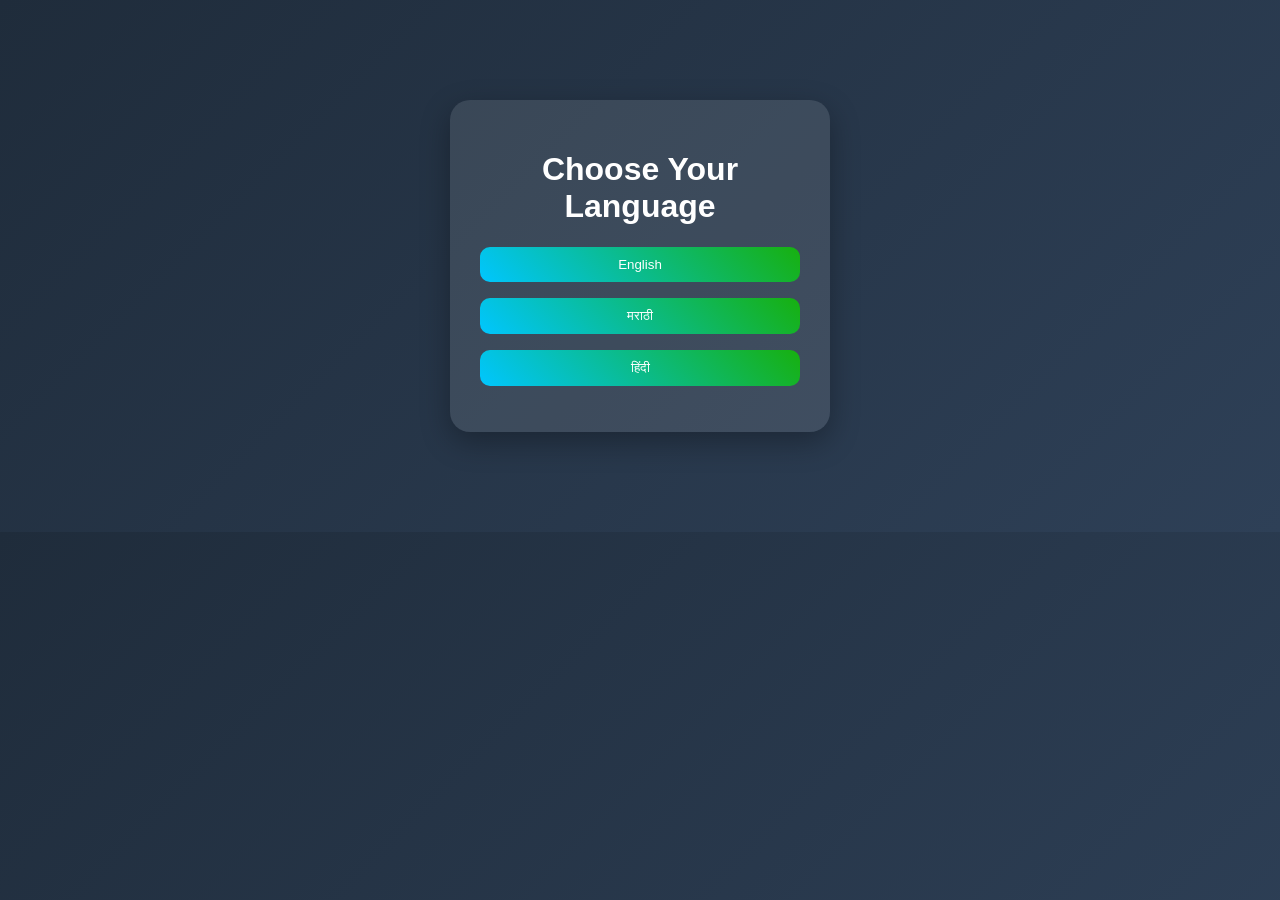
<file: Frontend/language.html>
<!DOCTYPE html>
<html>
<head>
<title>Select Language</title>
<link rel="stylesheet" href="style.css">
</head>

<body>

<div class="container fade-in">
  <h1> Choose Your Language</h1>

  <button onclick="setLang('en')">English</button></p>

  <button onclick="setLang('mr')">मराठी</button></p>

  <button onclick="setLang('hi')">हिंदी</button></p>
</div>

<script src="script.js"></script>
</body>
</html>
</file>
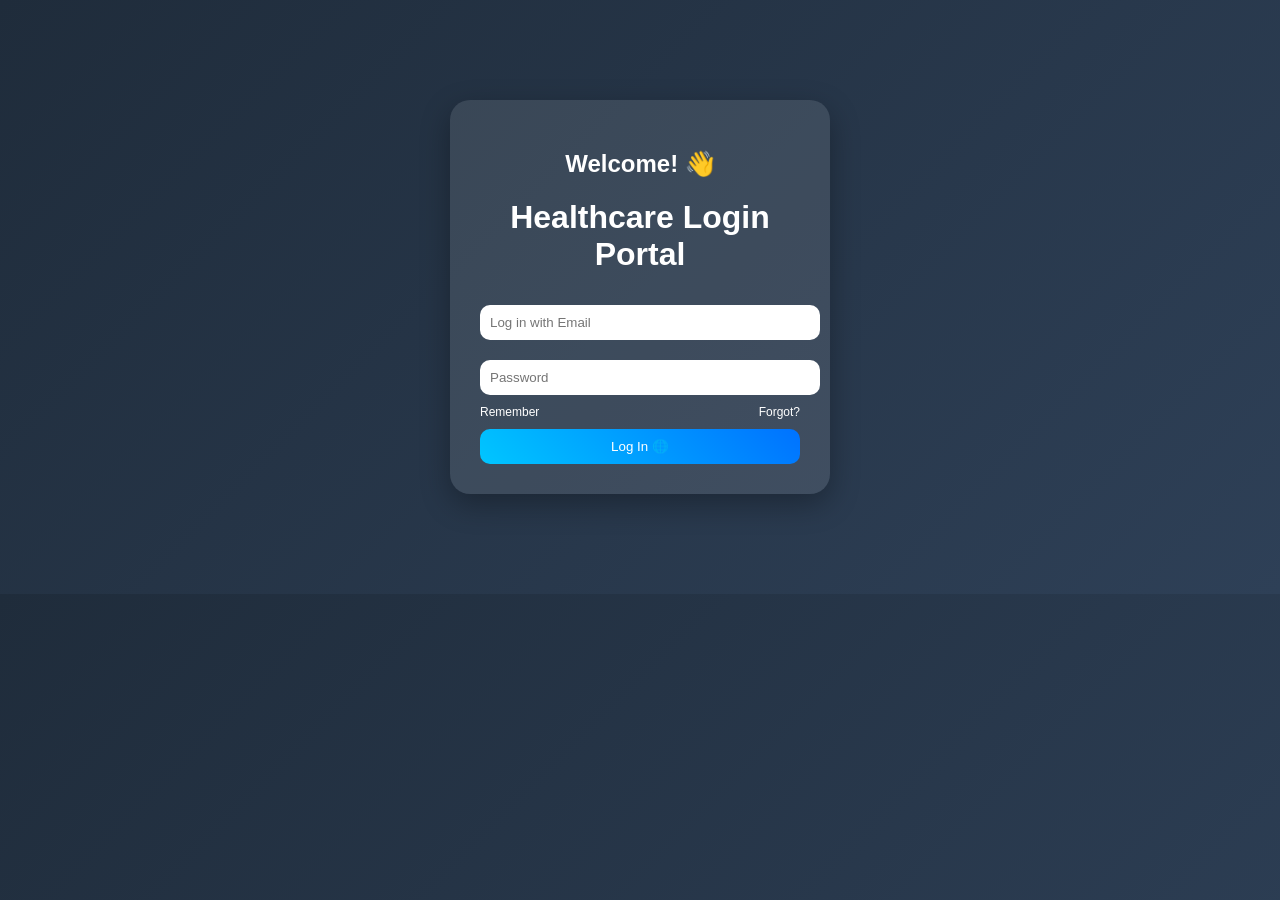
<file: public/index copy.html>
<!DOCTYPE html>
<html>
<head>
<title>Healthcare Login</title>
<link rel="stylesheet" href="style.css">
</head>

<body>

<div class="container fade-in">
  <h2>Welcome! 👋</h2>
  <h1>Healthcare Login Portal</h1>

  <input type="email" id="email" placeholder="Log in with Email">
  <input type="password" id="password" placeholder="Password">

  <div class="links">
    <span>Remember</span>
    <span>Forgot?</span>
  </div>
   <button onclick="login()">Log In 🌐</button>

  

</div>

<script src="script.js"></script>
</body>
</html>
</file>
<file: Frontend/style.css>
body {
  margin: 0;
  font-family: Arial;
  background: linear-gradient(135deg, #1f2c3b, #2e4057);
  color: white;
  text-align: center;
}

.container {
  background: rgba(255,255,255,0.1);
  padding: 30px;
  border-radius: 20px;
  margin: 100px auto;
  width: 320px;
  box-shadow: 0 10px 30px rgba(0,0,0,0.3);
}

input, textarea {
  width: 100%;
  padding: 10px;
  margin: 10px 0;
  border-radius: 10px;
  border: none;
}

button {
  padding: 10px;
  width: 100%;
  background: linear-gradient(45deg, #00c6ff, #17b00f);
  border: none;
  border-radius: 10px;
  color: white;
  cursor: pointer;
  transition: 0.3s;
}

button:hover {
  transform: scale(1.05);
}

.links {
  display: flex;
  justify-content: space-between;
  font-size: 12px;
  margin-bottom: 10px;
}

#map {
  height: 400px;
  width: 100%;
  margin: 20px auto;
}

.emoji-img {
    width: 80px;
    margin: 10px 0;
    border-radius: 50%;
}

.emoji-img {
    width: 90px;
    border-radius: 50%;
    animation: float 3s infinite;
}

.result {
  margin-top: 20px;
}

.fade-in {
  animation: fadeIn 1s ease;
}

.top-bar {
  display: flex;
  justify-content: center;
  gap: 10px;
  padding: 20px;
}

.main-section {
  display: flex;
  justify-content: space-around;
  margin-top: 20px;
}

.history-box {
  width: 20%;
  background: rgba(255,255,255,0.1);
  padding: 15px;
  border-radius: 15px;
}

.cards {
  width: 20%;
  display: flex;
  flex-direction: column;
  gap: 15px;
}

.card {
  background: rgba(255,255,255,0.1);
  padding: 15px;
  border-radius: 15px;
  backdrop-filter: blur(15px);
  box-shadow: 0 10px 30px rgba(0,0,0,0.3);
}

@keyframes fadeIn {
  from {opacity:0; transform: translateY(20px);}
  to {opacity:1; transform: translateY(0);}
}
</file>
<file: public/style.css>
body {
  margin: 0;
  font-family: Arial;
  background: linear-gradient(135deg, #1f2c3b, #2e4057);
  color: white;
  text-align: center;
}

.container {
  background: rgba(255,255,255,0.1);
  padding: 30px;
  border-radius: 20px;
  margin: 100px auto;
  width: 320px;
  box-shadow: 0 10px 30px rgba(0,0,0,0.3);
}

input, textarea {
  width: 100%;
  padding: 10px;
  margin: 10px 0;
  border-radius: 10px;
  border: none;
}

button {
  padding: 10px;
  width: 100%;
  background: linear-gradient(45deg, #00c6ff, #0072ff);
  border: none;
  border-radius: 10px;
  color: white;
  cursor: pointer;
  transition: 0.3s;
}

button:hover {
  transform: scale(1.05);
}

.links {
  display: flex;
  justify-content: space-between;
  font-size: 12px;
  margin-bottom: 10px;
}

#map {
  height: 400px;
  width: 100%;
  margin: 20px auto;
}

.emoji-img {
    width: 80px;
    margin: 10px 0;
    border-radius: 50%;
}

.emoji-img {
    width: 90px;
    border-radius: 50%;
    animation: float 3s infinite;
}

.result {
  margin-top: 20px;
}

.fade-in {
  animation: fadeIn 1s ease;
}

.top-bar {
  display: flex;
  justify-content: center;
  gap: 10px;
  padding: 20px;
}

.main-section {
  display: flex;
  justify-content: space-around;
  margin-top: 20px;
}

.history-box {
  width: 20%;
  background: rgba(255,255,255,0.1);
  padding: 15px;
  border-radius: 15px;
}

.cards {
  width: 20%;
  display: flex;
  flex-direction: column;
  gap: 15px;
}

.card {
  background: rgba(255,255,255,0.1);
  padding: 15px;
  border-radius: 15px;
  backdrop-filter: blur(15px);
  box-shadow: 0 10px 30px rgba(0,0,0,0.3);
}

@keyframes fadeIn {
  from {opacity:0; transform: translateY(20px);}
  to {opacity:1; transform: translateY(0);}
}
</file>
